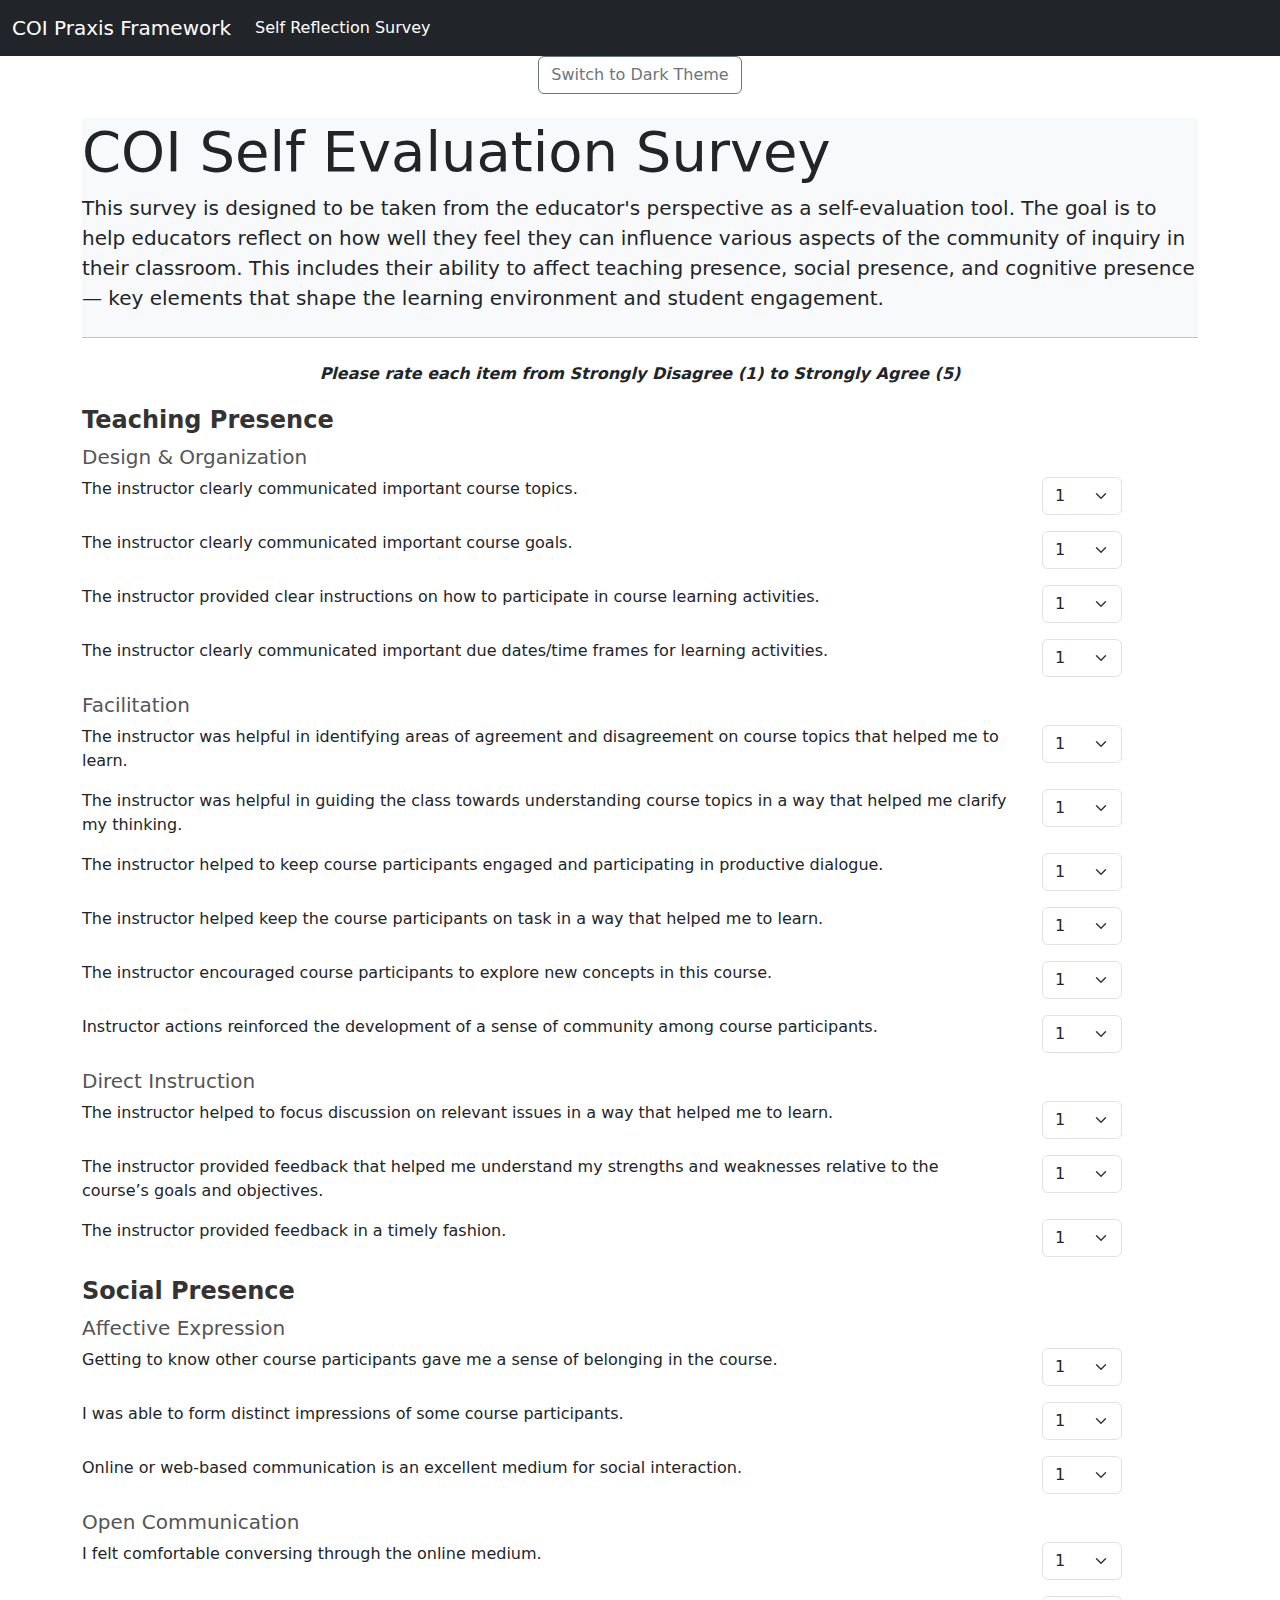
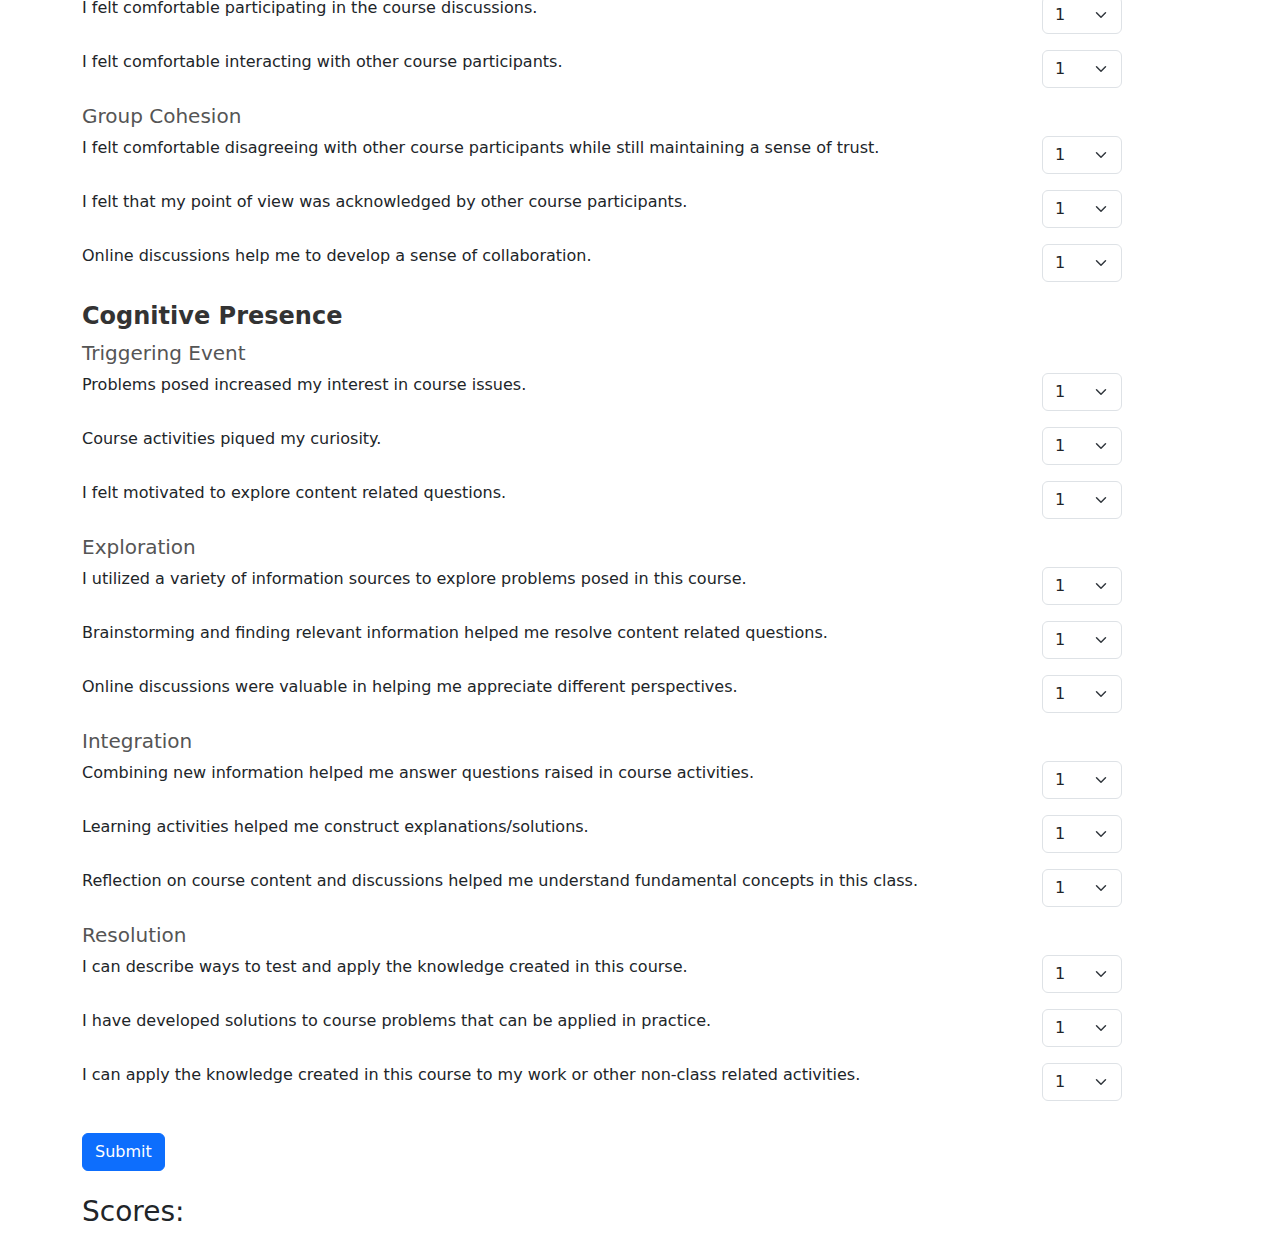
<file: survey/index.html>
<!DOCTYPE html>
<html lang="en">
<head>
  <meta charset="UTF-8">
  <meta name="viewport" content="width=device-width, initial-scale=1.0">
  <title>Self Evaluation Survey</title>
  <link href="https://cdn.jsdelivr.net/npm/bootstrap@5.3.0-alpha1/dist/css/bootstrap.min.css" rel="stylesheet">
  <script src="https://cdn.jsdelivr.net/npm/bootstrap@5.0.2/dist/js/bootstrap.bundle.min.js" integrity="sha384-MrcW6ZMFYlzcLA8Nl+NtUVF0sA7MsXsP1UyJoMp4YLEuNSfAP+JcXn/tWtIaxVXM" crossorigin="anonymous"></script>
  
  <style>
   .category-title {
      margin-top: 20px;
      font-weight: bold;
      color: #333;
    }
    .subcategory-title {
      margin-top: 10px;
      color: #555;
    }
    .rating-select {
      width: 80px; 
      display: inline-block;
      margin-left: 10px; 
    }    
    .text-high-score {
      color: green;
    }
    .text-low-score {
      color: red;
    }
  </style>
</head>
<body>
	<header>
<nav class="navbar navbar-expand-lg navbar-dark bg-dark">
  <div class="container-fluid">
    <a class="navbar-brand" href="../">COI Praxis Framework</a>
    <button class="navbar-toggler" type="button" data-bs-toggle="collapse" data-bs-target="#navbarSupportedContent" aria-controls="navbarSupportedContent" aria-expanded="false" aria-label="Toggle navigation">
      <span class="navbar-toggler-icon"></span>
    </button>
    <div class="collapse navbar-collapse" id="navbarSupportedContent">
      <ul class="navbar-nav me-auto mb-2 mb-lg-0">
        <li class="nav-item">
          <a class="nav-link active" aria-current="page" href="#">Self Reflection Survey</a>
        </li>        
      </ul>      
    </div>
  </div>
</nav>
</header>
   <div class="text-center mb-4">
      <button id="themeToggleBtn" class="btn btn-outline-secondary">Switch to Dark Theme</button>
    </div>
  <div class="container">
 <div class="jumbotron bg-light">
  <h1 class="display-4">COI Self Evaluation Survey</h1>
  <p class="lead">This survey is designed to be taken from the educator's perspective as a self-evaluation tool. The goal is to help educators reflect on how well they feel they can influence various aspects of the community of inquiry in their classroom. This includes their ability to affect teaching presence, social presence, and cognitive presence — key elements that shape the learning environment and student engagement.</p>
  <hr class="my-4">
  
</div>
   
    <form id="feedbackForm">
	<div><center><i><b>Please rate each item from Strongly Disagree (1) to Strongly Agree (5)</b></i></center></div>
      <div id="form-content"></div>
      <button type="submit" class="btn btn-primary mt-3">Submit</button>
    </form>
    
    <div class="mt-4">
      <h3>Scores:</h3>
      <div id="results" class="row"></div> <!-- Use Bootstrap row for card layout -->
    </div>
  </div>
<script>
    const themeToggleBtn = document.getElementById('themeToggleBtn');
    const body = document.body;

    // Function to toggle between light and dark theme
    themeToggleBtn.addEventListener('click', function() {
      if (body.classList.contains('light-theme')) {
        body.classList.remove('light-theme');
        body.classList.add('dark-theme');
        themeToggleBtn.textContent = 'Switch to Light Theme'; // Update button text
      } else {
        body.classList.remove('dark-theme');
        body.classList.add('light-theme');
        themeToggleBtn.textContent = 'Switch to Dark Theme'; // Update button text
      }
    });
  </script>
  <!-- Load survey.js dynamically and ensure form is generated after it's loaded -->
  <script>
    const loadSurveyScript = () => {
      const script = document.createElement('script');
      script.src = 'survey.js';
      script.onload = () => {
        generateForm(); // Ensure form is generated after survey.js is loaded
      };
      script.onerror = () => {
        console.error('Failed to load survey.js');
      };
      document.head.appendChild(script);
    };

    // Function to generate the form using questions from survey.js
    function generateForm() {
      const formContent = document.getElementById('form-content');
      let html = '';

      // Check if questions are loaded from survey.js
      if (!questions) {
        console.error("Questions could not be loaded from survey.js");
        return;
      }

      // Loop through categories and subcategories to generate form fields
      for (let category in questions) {
        html += `<h4 class="category-title">${category}</h4>`;
        
        for (let subcategory in questions[category]) {
          html += `<h5 class="subcategory-title">${subcategory}</h5>`;
          questions[category][subcategory].forEach((question, index) => {
            html += `
              <div class="row mb-3">
                <div class="col-md-10">
                  <label>${question}</label>
                </div>
                <div class="col-md-2">
                  <select class="form-select rating-select" name="${category}-${subcategory}-${index}" required>
                    <option value="1">1</option>
                    <option value="2">2</option>
                    <option value="3">3</option>
                    <option value="4">4</option>
                    <option value="5">5</option>
                  </select>
                </div>
              </div>
            `;
          });
        }
      }

      formContent.innerHTML = html;
    }

    // Function to calculate the average scores for each category and subcategory
    function calculateScores(event) {
      event.preventDefault();
      const formData = new FormData(document.getElementById('feedbackForm'));
      const scores = {};
      const questionCounts = {}; // To track the number of questions in each subcategory and category
      const overallCategoryScores = {}; // To track scores for overall categories

      // Initialize score tracking for each category and subcategory
      for (let category in questions) {
        scores[category] = {};
        overallCategoryScores[category] = 0;
        questionCounts[category] = {};

        for (let subcategory in questions[category]) {
          scores[category][subcategory] = 0;
          questionCounts[category][subcategory] = questions[category][subcategory].length; // Get number of questions in each subcategory
        }
      }

      // Add up the scores for each category and subcategory
      for (let [key, value] of formData.entries()) {
        const [category, subcategory] = key.split('-');
        scores[category][subcategory] += parseInt(value);
      }

      // Calculate the averages for each subcategory and overall category
      for (let category in scores) {
        let totalCategoryScore = 0;
        let totalQuestionsInCategory = 0;

        for (let subcategory in scores[category]) {
          const subcategoryScore = scores[category][subcategory];
          const numQuestionsInSubcategory = questionCounts[category][subcategory];

          // Calculate average for subcategory
          const averageSubcategoryScore = subcategoryScore / numQuestionsInSubcategory;
          scores[category][subcategory] = averageSubcategoryScore.toFixed(2); // Save the average as the score

          // Add to the overall category score
          totalCategoryScore += subcategoryScore;
          totalQuestionsInCategory += numQuestionsInSubcategory;
        }

        // Calculate average for the overall category
        overallCategoryScores[category] = (totalCategoryScore / totalQuestionsInCategory).toFixed(2);
      }

      displayResults(scores, overallCategoryScores);
    }

    // Function to get the appropriate text class based on score
    function getScoreClass(score) {
      return score >= 2.5 ? 'text-high-score' : 'text-low-score';
    }

    // Function to display the results in Bootstrap cards with conditional formatting
    function displayResults(scores, overallCategoryScores) {
      const resultsDiv = document.getElementById('results');
      resultsDiv.innerHTML = ''; // Clear previous results

      // Display the averages for each subcategory in Bootstrap cards
      for (let category in scores) {
        let html = `
          <div class="col-md-4 mb-3">
            <div class="card">
              <div class="card-body">
                <h5 class="card-title">${category} (Average: <span class="${getScoreClass(overallCategoryScores[category])}">${overallCategoryScores[category]}</span>)</h5>
                <ul class="list-group list-group-flush">
        `;

        for (let subcategory in scores[category]) {
          html += `
            <li class="list-group-item">
              <strong>${subcategory}:</strong> 
              <span class="${getScoreClass(scores[category][subcategory])}">${scores[category][subcategory]}</span>
            </li>
          `;
        }

        html += `
                </ul>
              </div>
            </div>
          </div>
        `;

        resultsDiv.innerHTML += html;
      }
    }

    // Event listener for form submission
    document.getElementById('feedbackForm').addEventListener('submit', calculateScores);

    // Load the survey.js script and generate the form
    loadSurveyScript();
  </script>
</body>
</html>
</file>
